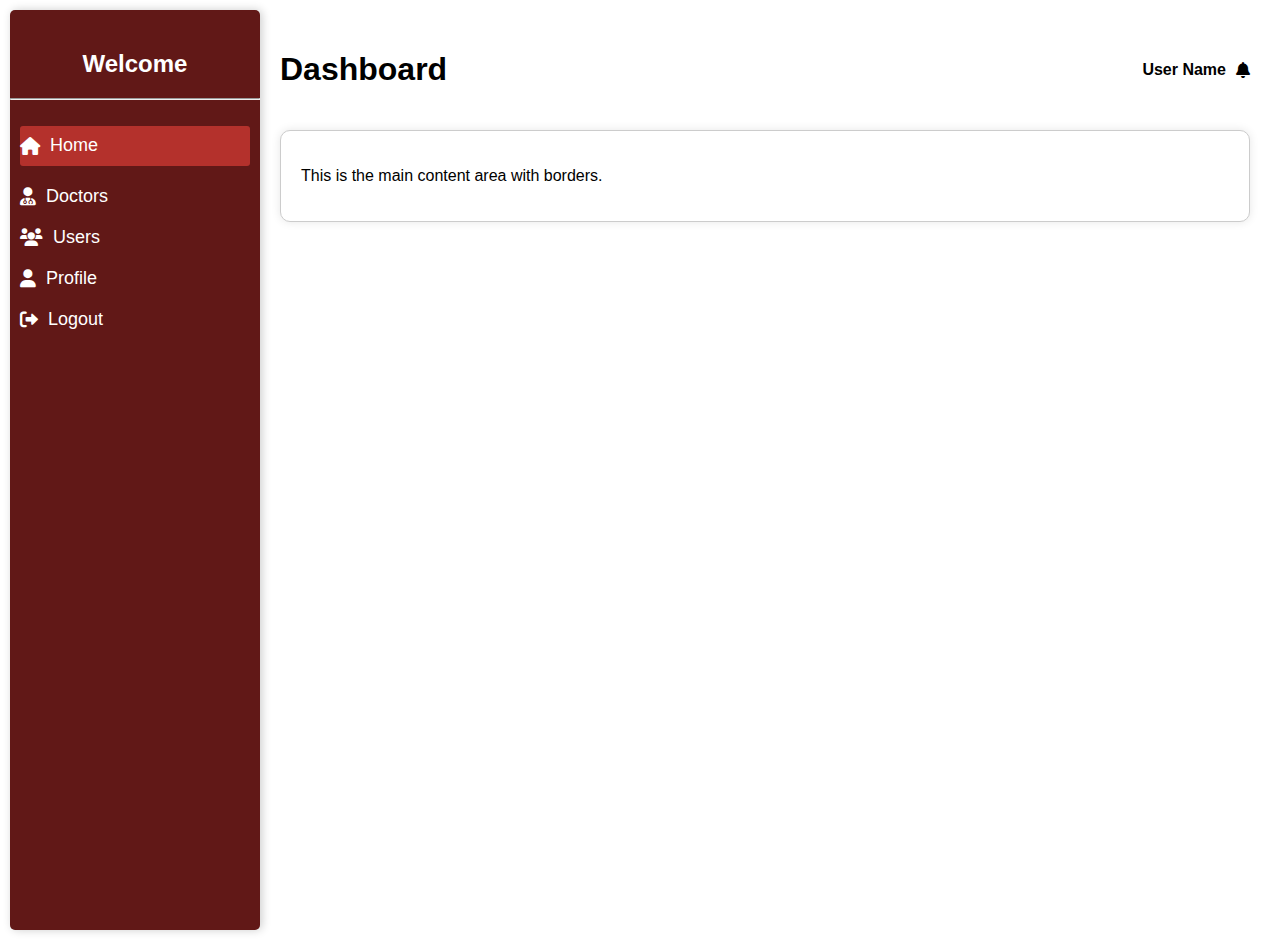
<file: DOCTOR/index.html>
<!DOCTYPE html>
<html lang="en">
  <head>
    <meta charset="UTF-8" />
    <meta name="viewport" content="width=device-width, initial-scale=1.0" />
    <link
      rel="stylesheet"
      href="https://cdnjs.cloudflare.com/ajax/libs/font-awesome/6.0.0/css/all.min.css"
    />
    <link rel="stylesheet" href="styles.css" />
    <title>Dashboard</title>
  </head>
  <body>
    <div class="container">
      <div class="sidebar">
        <h2>Welcome</h2>
        <hr />
        <ul>
          <li>
            <a href="index.html" class="active"
              ><i class="fas fa-home icon"></i> Home</a
            >
          </li>
          <li>
            <a href="doctor.html"
              ><i class="fas fa-user-md icon"></i> Doctors</a
            >
          </li>
          <li>
            <a href="users.html"><i class="fas fa-users icon"></i> Users</a>
          </li>
          <li>
            <a href="profile.html"><i class="fas fa-user icon"></i> Profile</a>
          </li>
          <li>
            <a href="login.html"
              ><i class="fas fa-sign-out-alt icon"></i> Logout</a
            >
          </li>
        </ul>
      </div>

      <div class="content">
        <div class="header">
          <h1>Dashboard</h1>
          <div class="user-info">
            <span>User Name</span>
            <i class="fas fa-bell"></i>
          </div>
        </div>

        <div class="body-content">
          <!-- Your content goes here -->
          <p>This is the main content area with borders.</p>
        </div>
      </div>
    </div>
  </body>
</html>
</file>
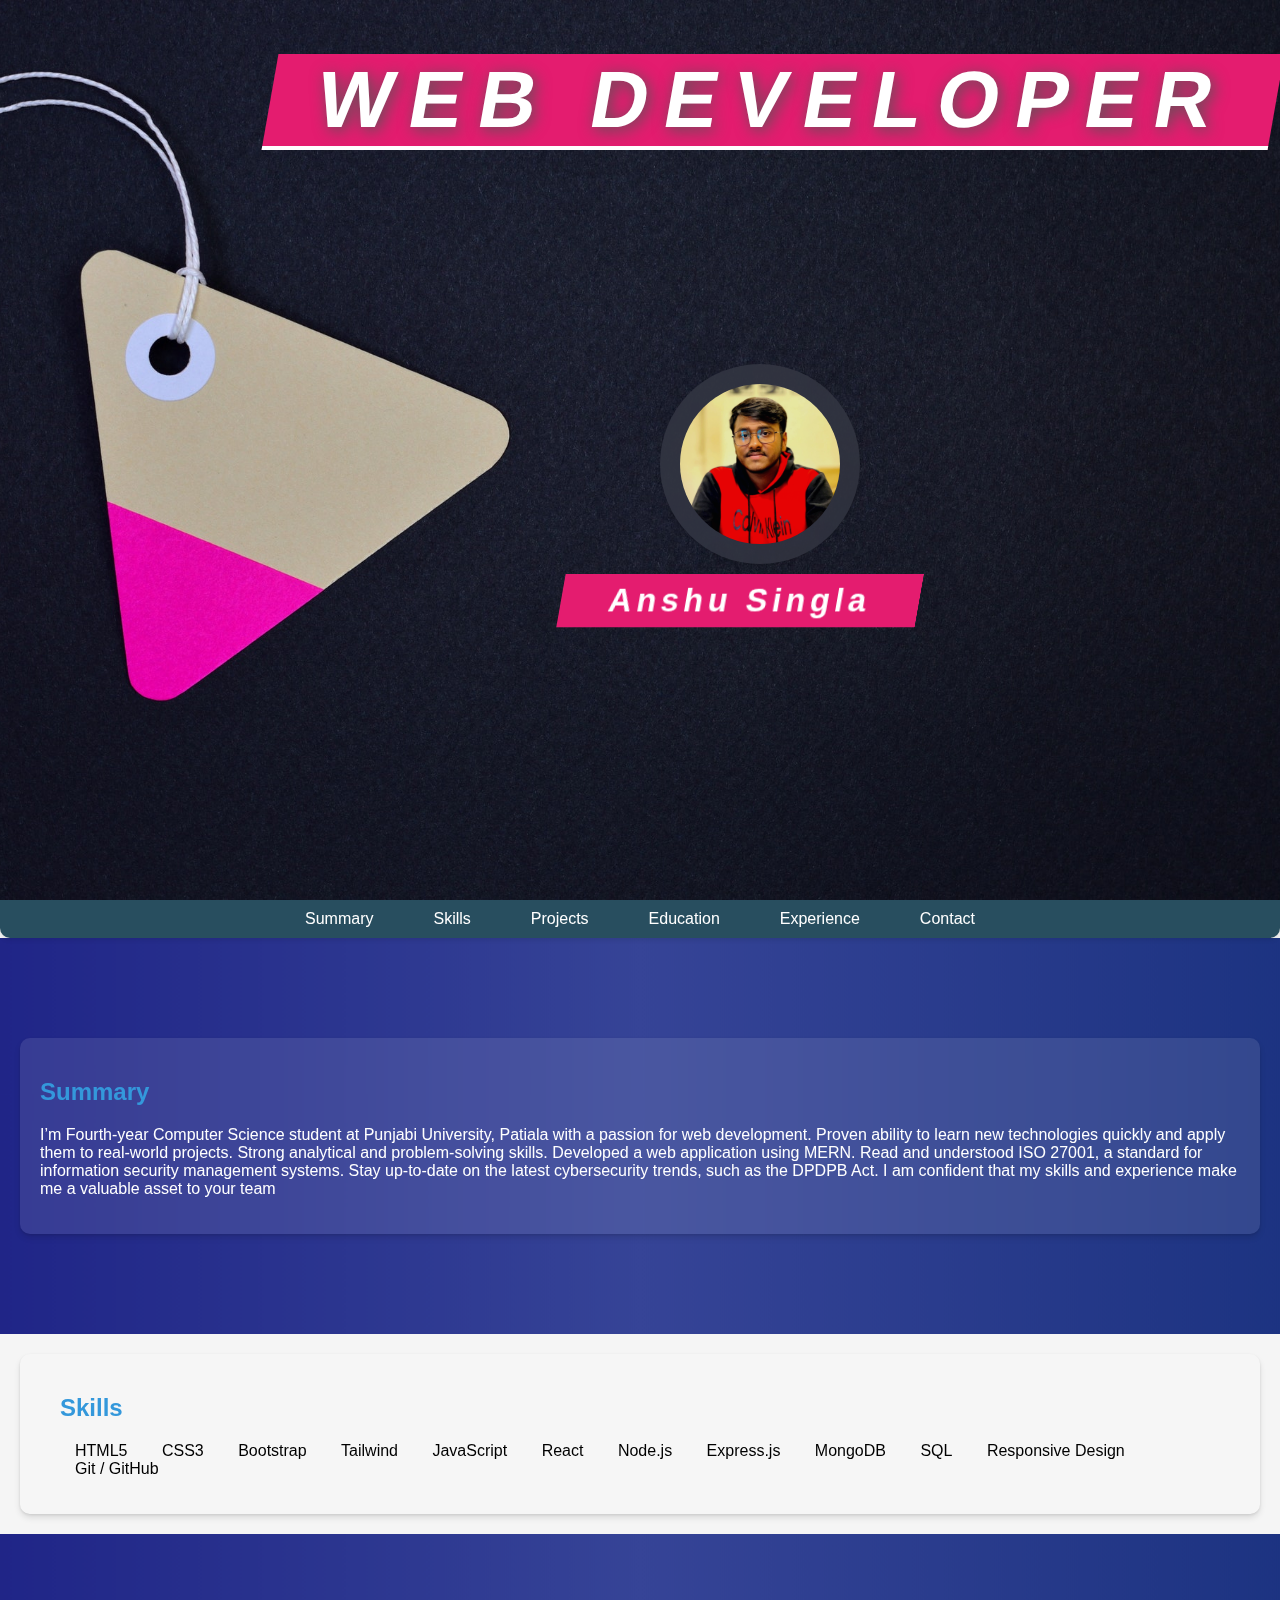
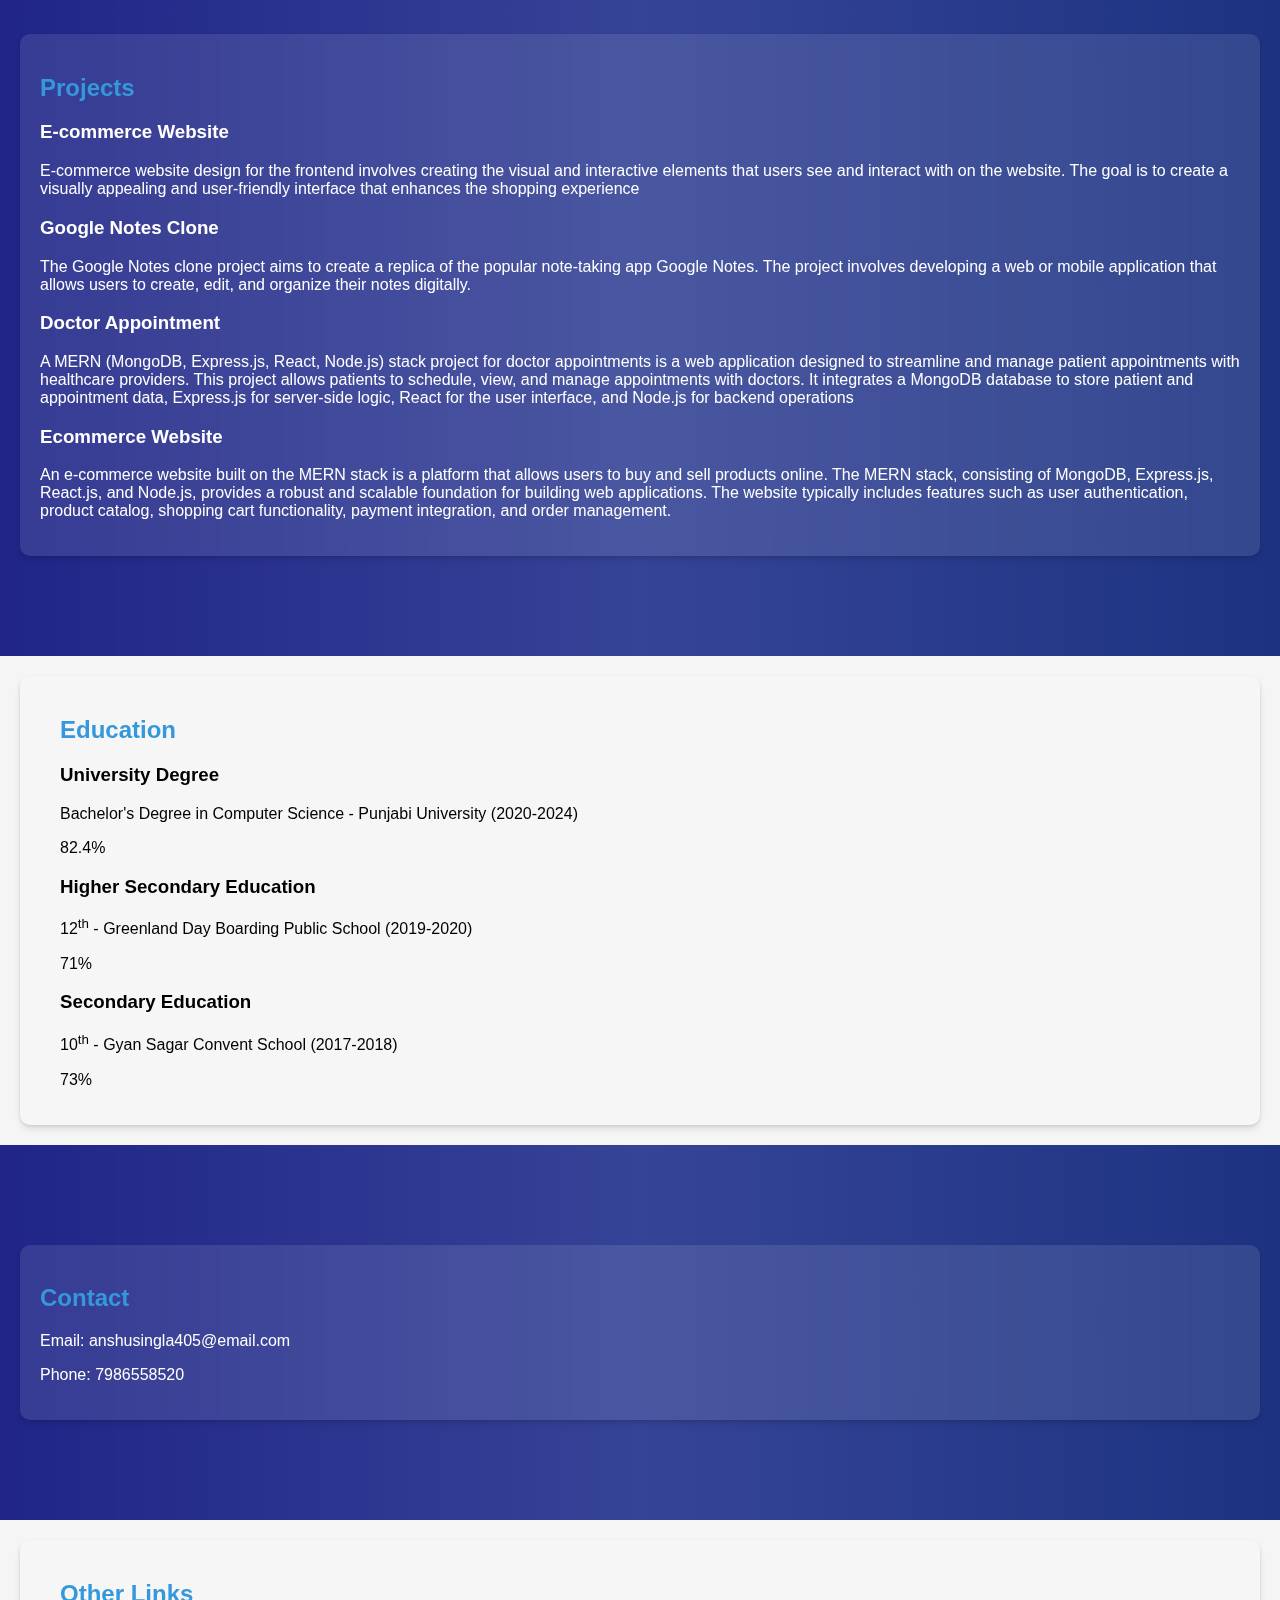
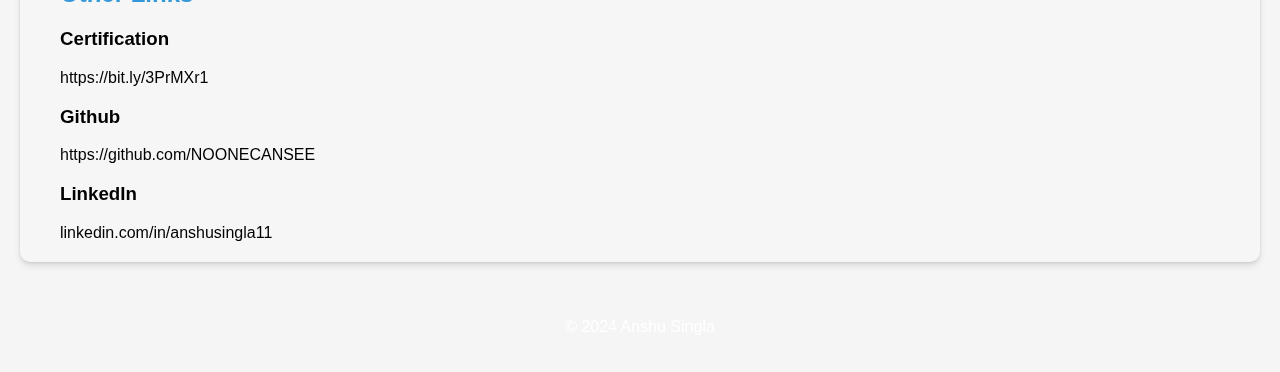
<file: PROFILE/index.html>
<!DOCTYPE html>
<html lang="en">
  <head>
    <meta charset="UTF-8" />
    <meta name="viewport" content="width=device-width, initial-scale=1.0" />
    <link rel="stylesheet" href="styles.css" />
    <link
      rel="stylesheet"
      href="https://cdnjs.cloudflare.com/ajax/libs/font-awesome/6.0.0/css/all.min.css"
    />
    <title>Your Awesome Portfolio</title>
  </head>
  <body>
    <header class="parallax">
      <h1 class="section-1-heading">Web Developer</h1>
      <div class="container">
        <section class="section-1 center" id="section-1">
          <img src="Pic.jpeg" alt="Anshu Singla" class="person-img" />
          <h3 class="person-name">Anshu Singla</h3>
          <!-- <a href="#section-3" class="section-1-btn">Projects</a> -->
        </section>
      </div>
    </header>

    <nav>
      <div class="container">
        <ul>
          <li><a href="#summary">Summary</a></li>
          <li><a href="#skills">Skills</a></li>
          <li><a href="#projects">Projects</a></li>
          <li><a href="#education">Education</a></li>
          <li><a href="#experience">Experience</a></li>
          <li><a href="#contact">Contact</a></li>
        </ul>
      </div>
    </nav>

    <section id="summary" class="parallax">
      <div class="glass-morphism container">
        <h2>Summary</h2>
        <p>
          I’m Fourth-year Computer Science student at Punjabi University,
          Patiala with a passion for web development. Proven ability to learn
          new technologies quickly and apply them to real-world projects. Strong
          analytical and problem-solving skills. Developed a web application
          using MERN. Read and understood ISO 27001, a standard for information
          security management systems. Stay up-to-date on the latest
          cybersecurity trends, such as the DPDPB Act. I am confident that my
          skills and experience make me a valuable asset to your team
        </p>
      </div>
    </section>

    <section id="skills" class="glass-morphism">
      <div class="container">
        <h2>Skills</h2>
        <ul>
          <li>HTML5</li>
          <li>CSS3</li>
          <li>Bootstrap</li>
          <li>Tailwind</li>
          <li>JavaScript</li>
          <li>React</li>
          <li>Node.js</li>
          <li>Express.js</li>
          <li>MongoDB</li>
          <li>SQL</li>
          <li>Responsive Design</li>
          <li>Git / GitHub</li>
        </ul>
      </div>
    </section>

    <section id="projects" class="parallax">
      <div class="glass-morphism container">
        <h2>Projects</h2>
        <div class="project">
          <h3>E-commerce Website</h3>
          <p>
            E-commerce website design for the frontend involves creating the
            visual and interactive elements that users see and interact with on
            the website. The goal is to create a visually appealing and
            user-friendly interface that enhances the shopping experience
          </p>
        </div>
        <div class="project">
          <h3>Google Notes Clone</h3>
          <p>
            The Google Notes clone project aims to create a replica of the
            popular note-taking app Google Notes. The project involves
            developing a web or mobile application that allows users to create,
            edit, and organize their notes digitally.
          </p>
        </div>
        <div class="project">
          <h3>Doctor Appointment</h3>
          <p>
            A MERN (MongoDB, Express.js, React, Node.js) stack project for
            doctor appointments is a web application designed to streamline and
            manage patient appointments with healthcare providers. This project
            allows patients to schedule, view, and manage appointments with
            doctors. It integrates a MongoDB database to store patient and
            appointment data, Express.js for server-side logic, React for the
            user interface, and Node.js for backend operations
          </p>
        </div>
        <div class="project">
          <h3>Ecommerce Website</h3>
          <p>
            An e-commerce website built on the MERN stack is a platform that
            allows users to buy and sell products online. The MERN stack,
            consisting of MongoDB, Express.js, React.js, and Node.js, provides a
            robust and scalable foundation for building web applications. The
            website typically includes features such as user authentication,
            product catalog, shopping cart functionality, payment integration,
            and order management.
          </p>
        </div>
      </div>
    </section>

    <section id="education" class="glass-morphism">
      <div class="container">
        <h2>Education</h2>
        <div class="education-item">
          <h3>University Degree</h3>
          <p>
            Bachelor's Degree in Computer Science - Punjabi University
            (2020-2024)
          </p>
          <p>82.4%</p>
        </div>

        <div class="education-item">
          <h3>Higher Secondary Education</h3>
          <p>
            12<sup>th</sup> - Greenland Day Boarding Public School (2019-2020)
          </p>
          <p>71%</p>
        </div>
        <div class="education-item">
          <h3>Secondary Education</h3>
          <p>10<sup>th</sup> - Gyan Sagar Convent School (2017-2018)</p>
          <p>73%</p>
        </div>
      </div>
    </section>

    <section id="experience" class="parallax">
      <div class="glass-morphism container">
        <h2>Contact</h2>
        <p>Email: anshusingla405@email.com</p>
        <p>Phone: 7986558520</p>
      </div>
    </section>

    <section id="contact" class="glass-morphism">
      <div class="container">
        <h2>Other Links</h2>
        <h3>Certification</h3>

        <a class="links" href="https://bit.ly/3PrMXr1"
          >https://bit.ly/3PrMXr1</a
        >
        <h3>Github</h3>

        <a class="links" href="https://github.com/NOONECANSEE"
          >https://github.com/NOONECANSEE</a
        >
        <h3>LinkedIn</h3>
        <a class="links" href="linkedin.com/in/anshusingla11"
          >linkedin.com/in/anshusingla11</a
        >
      </div>
    </section>

    <footer>
      <div class="container">
        <p>&copy; 2024 Anshu Singla</p>
      </div>
    </footer>
  </body>
</html>
</file>
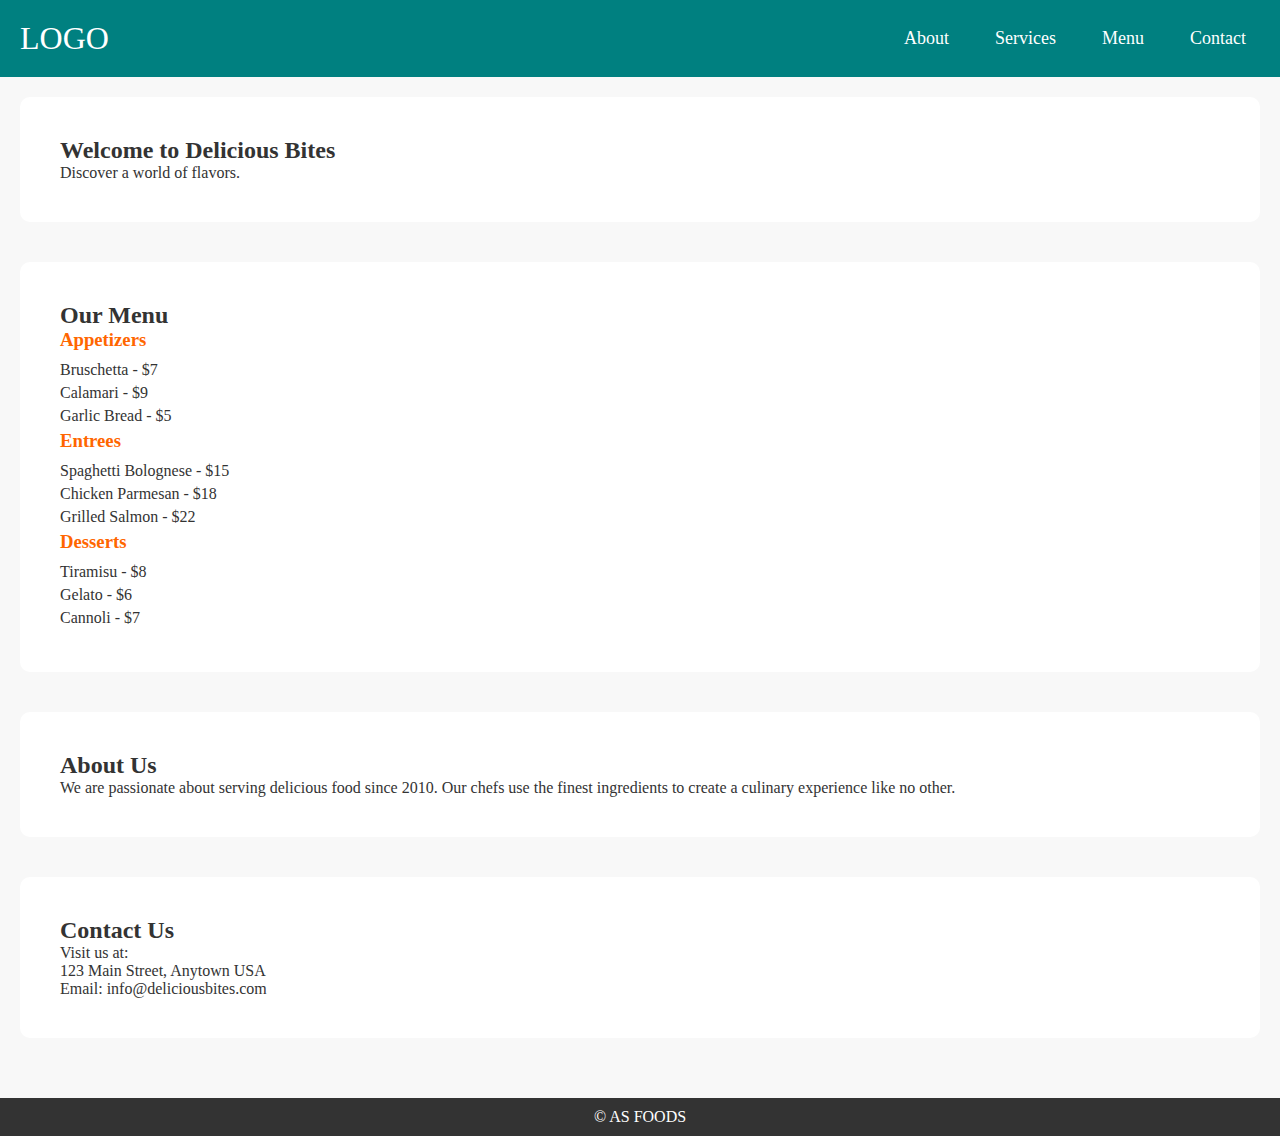
<file: RESPONSIVE WEBSITE/index.html>
<!DOCTYPE html>
<html lang="en">
  <head>
    <meta charset="UTF-8" />
    <meta name="viewport" content="width=device-width, initial-scale=1.0" />
    <link rel="stylesheet" href="styles.css" />
    <title>Delicious Bites</title>
  </head>
  <body>
    <nav class="navbar">
      <!-- LOGO -->
      <div class="logo">LOGO</div>

      <!-- NAVIGATION MENU -->
      <ul class="nav-links">
        <!-- USING CHECKBOX HACK -->
        <input type="checkbox" id="checkbox_toggle" />
        <label for="checkbox_toggle" class="hamburger">&#9776;</label>
        <!-- NAVIGATION MENUS -->
        <div class="menu">
          <li><a href="#about">About</a></li>

          <li class="services">
            <a href="/">Services</a>

            <!-- DROPDOWN MENU -->
            <ul class="dropdown">
              <li><a href="/">Dropdown 1 </a></li>
              <li><a href="/">Dropdown 2</a></li>
              <li><a href="/">Dropdown 2</a></li>
              <li><a href="/">Dropdown 3</a></li>
              <li><a href="/">Dropdown 4</a></li>
            </ul>
          </li>

          <li><a href="#menu">Menu</a></li>
          <li><a href="#contact">Contact</a></li>
        </div>
      </ul>
    </nav>

    <main>
      <section id="home" class="section">
        <h2>Welcome to Delicious Bites</h2>
        <p>Discover a world of flavors.</p>
      </section>

      <section id="menu" class="section">
        <h2>Our Menu</h2>
        <div class="menu-item">
          <h3>Appetizers</h3>
          <ul>
            <li>Bruschetta - $7</li>
            <li>Calamari - $9</li>
            <li>Garlic Bread - $5</li>
          </ul>
        </div>
        <div class="menu-item">
          <h3>Entrees</h3>
          <ul>
            <li>Spaghetti Bolognese - $15</li>
            <li>Chicken Parmesan - $18</li>
            <li>Grilled Salmon - $22</li>
          </ul>
        </div>
        <div class="menu-item">
          <h3>Desserts</h3>
          <ul>
            <li>Tiramisu - $8</li>
            <li>Gelato - $6</li>
            <li>Cannoli - $7</li>
          </ul>
        </div>
      </section>

      <section id="about" class="section">
        <h2>About Us</h2>
        <p>
          We are passionate about serving delicious food since 2010. Our chefs
          use the finest ingredients to create a culinary experience like no
          other.
        </p>
      </section>

      <section id="contact" class="section">
        <h2>Contact Us</h2>
        <p>Visit us at:</p>
        <p>123 Main Street, Anytown USA</p>
        <p>Email: info@deliciousbites.com</p>
      </section>
    </main>

    <footer>
      <p>&copy; AS FOODS</p>
    </footer>
  </body>
</html>
</file>
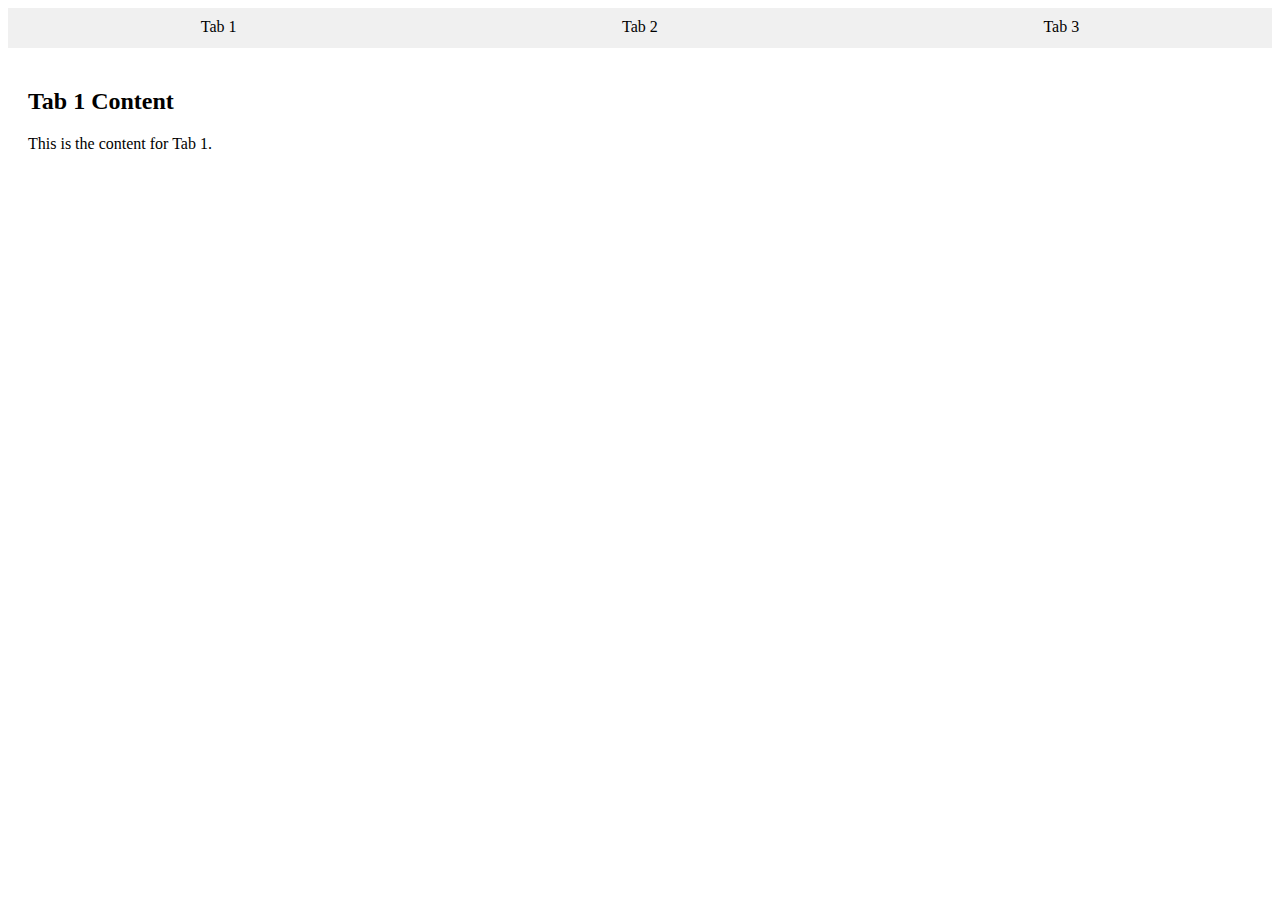
<file: ContentPanel.html>
<!DOCTYPE html>
<html lang="en">
<head>
<meta charset="UTF-8">
<meta name="viewport" content="width=device-width, initial-scale=1.0">
<title>Tabbed Content Panels</title>
<style>
  /* Styles for Tabs */
  .tabs {
    display: flex;
    justify-content: space-around;
    align-items: center;
    background-color: #f0f0f0;
  }

  .tab {
    padding: 10px 20px;
    cursor: pointer;
    border-bottom: 2px solid transparent;
    transition: border-color 0.3s;
  }

  .tab.active {
    border-color: blue;
  }

  /* Styles for Content Panels */
  .content {
    display: none;
    padding: 20px;
  }

  .content.active {
    display: block;
    animation: fade-in 0.5s ease;
  }

  /* Fade-in animation */
  @keyframes fade-in {
    from {
      opacity: 0;
    }
    to {
      opacity: 1;
    }
  }

  /* Hide radio buttons */
  input[type="radio"] {
    display: none;
  }

  /* Show content panel based on checked radio */
  #tab1:checked ~ #content-tab1,
  #tab2:checked ~ #content-tab2,
  #tab3:checked ~ #content-tab3 {
    display: block;
    animation: fade-in 0.5s ease;
  }

  /* Active state indication */
  #tab1:checked ~ .tabs #tab1,
  #tab2:checked ~ .tabs #tab2,
  #tab3:checked ~ .tabs #tab3 {
    border-color: blue;
  }
</style>
</head>
<body>

<input type="radio" id="tab1" name="tabs" checked>
<input type="radio" id="tab2" name="tabs">
<input type="radio" id="tab3" name="tabs">

<div class="tabs">
  <label class="tab" for="tab1">Tab 1</label>
  <label class="tab" for="tab2">Tab 2</label>
  <label class="tab" for="tab3">Tab 3</label>
</div>

<div id="content-tab1" class="content active">
  <h2>Tab 1 Content</h2>
  <p>This is the content for Tab 1.</p>
</div>

<div id="content-tab2" class="content">
  <h2>Tab 2 Content</h2>
  <p>This is the content for Tab 2.</p>
</div>

<div id="content-tab3" class="content">
  <h2>Tab 3 Content</h2>
  <p>This is the content for Tab 3.</p>
</div>

</body>
</html>
</file>
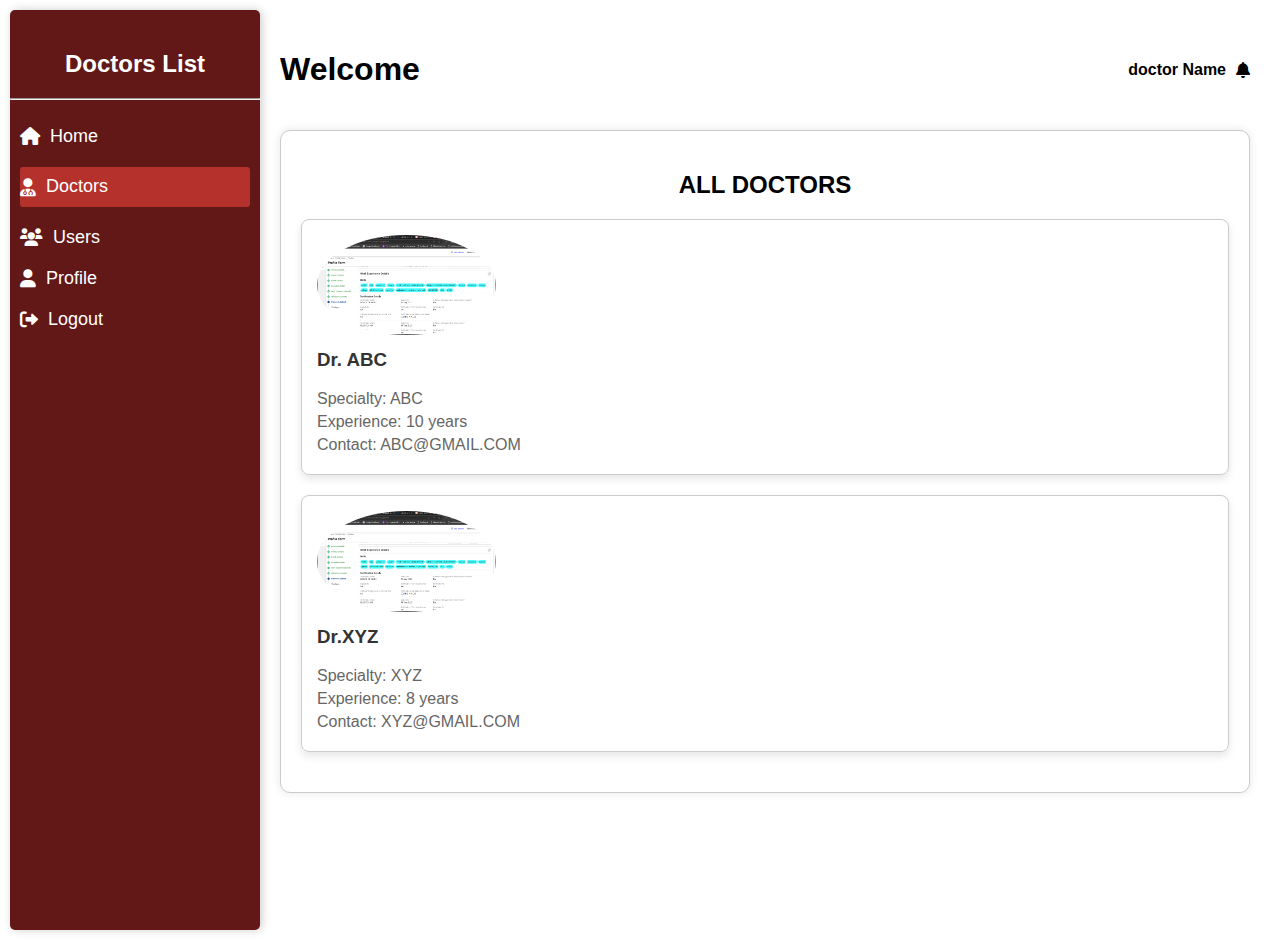
<file: DOCTOR/doctor.html>
<!DOCTYPE html>
<html lang="en">
  <head>
    <meta charset="UTF-8" />
    <meta name="viewport" content="width=device-width, initial-scale=1.0" />
    <link
      rel="stylesheet"
      href="https://cdnjs.cloudflare.com/ajax/libs/font-awesome/6.0.0/css/all.min.css"
    />
    <link rel="stylesheet" href="doctor.css" />
    <title>Doctors Page</title>
  </head>
  <body>
    <div class="container">
      <!-- Sidebar -->
      <div class="sidebar">
        <h2>Doctors List</h2>
        <hr />
        <ul>
          <li>
            <a href="index.html"><i class="fas fa-home icon"></i> Home</a>
          </li>
          <li>
            <a href="doctor.html" class="active"
              ><i class="fas fa-user-md icon"></i> Doctors</a
            >
          </li>
          <li>
            <a href="#"><i class="fas fa-users icon"></i> Users</a>
          </li>
          <li>
            <a href="#"><i class="fas fa-user icon"></i> Profile</a>
          </li>
          <li>
            <a href="login.html"
              ><i class="fas fa-sign-out-alt icon"></i> Logout</a
            >
          </li>
        </ul>
      </div>

      <!-- Content -->
      <div class="content">
        <div class="header">
          <h1>Welcome</h1>
          <div class="user-info">
            <span>doctor Name</span>
            <i class="fas fa-bell"></i>
          </div>
        </div>

        <div class="body-content">
          <center><h2>ALL DOCTORS</h2></center>
          <div class="doctor-card">
            <img src="logo.png" alt="Doctor 1" />
            <h3>Dr. ABC</h3>
            <p>Specialty: ABC</p>
            <p>Experience: 10 years</p>
            <p>Contact: ABC@GMAIL.COM</p>
          </div>

          <div class="doctor-card">
            <img src="logo.png" alt="Doctor 2" />
            <h3>Dr.XYZ</h3>
            <p>Specialty: XYZ</p>
            <p>Experience: 8 years</p>
            <p>Contact: XYZ@GMAIL.COM</p>
          </div>
          <!-- Add your doctors' information and details here -->
        </div>
      </div>
    </div>

    <!-- Font Awesome -->
  </body>
</html>
</file>
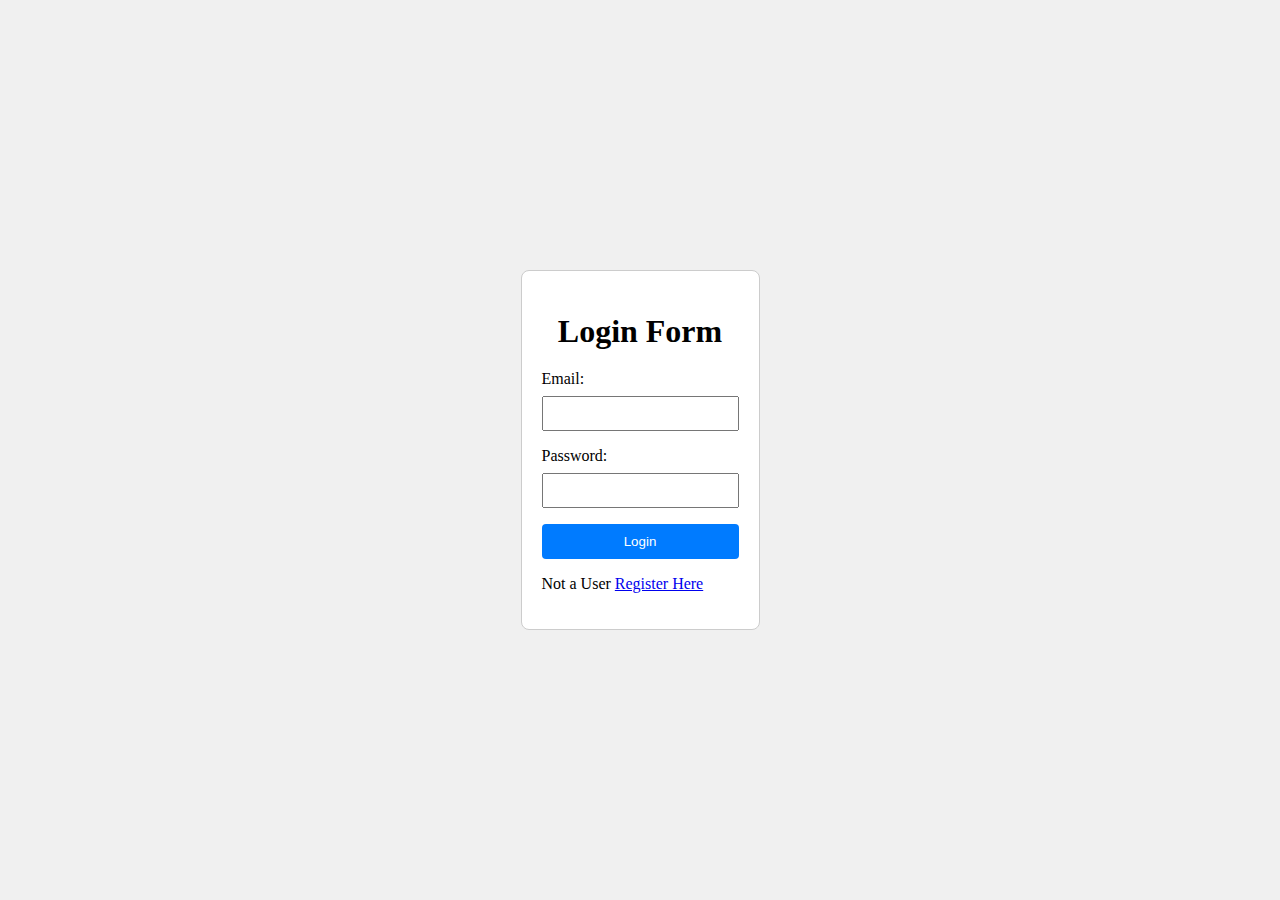
<file: DOCTOR/login.html>
<!DOCTYPE html>
<html lang="en">
  <head>
    <meta charset="UTF-8" />
    <meta name="viewport" content="width=device-width, initial-scale=1.0" />
    <link rel="stylesheet" href="register.css" />
    <title>Registration Form</title>
  </head>
  <body>
    <div class="form-container">
      <form class="registration-form">
        <h1>Login Form</h1>

        <label for="email">Email:</label>
        <input type="email" id="email" name="email" required />

        <label for="password">Password:</label>
        <input type="password" id="password" name="password" required />

        <button type="submit">Login</button>
        <p>Not a User <a href="register.html">Register Here</a></p>
      </form>
    </div>
  </body>
</html>
</file>
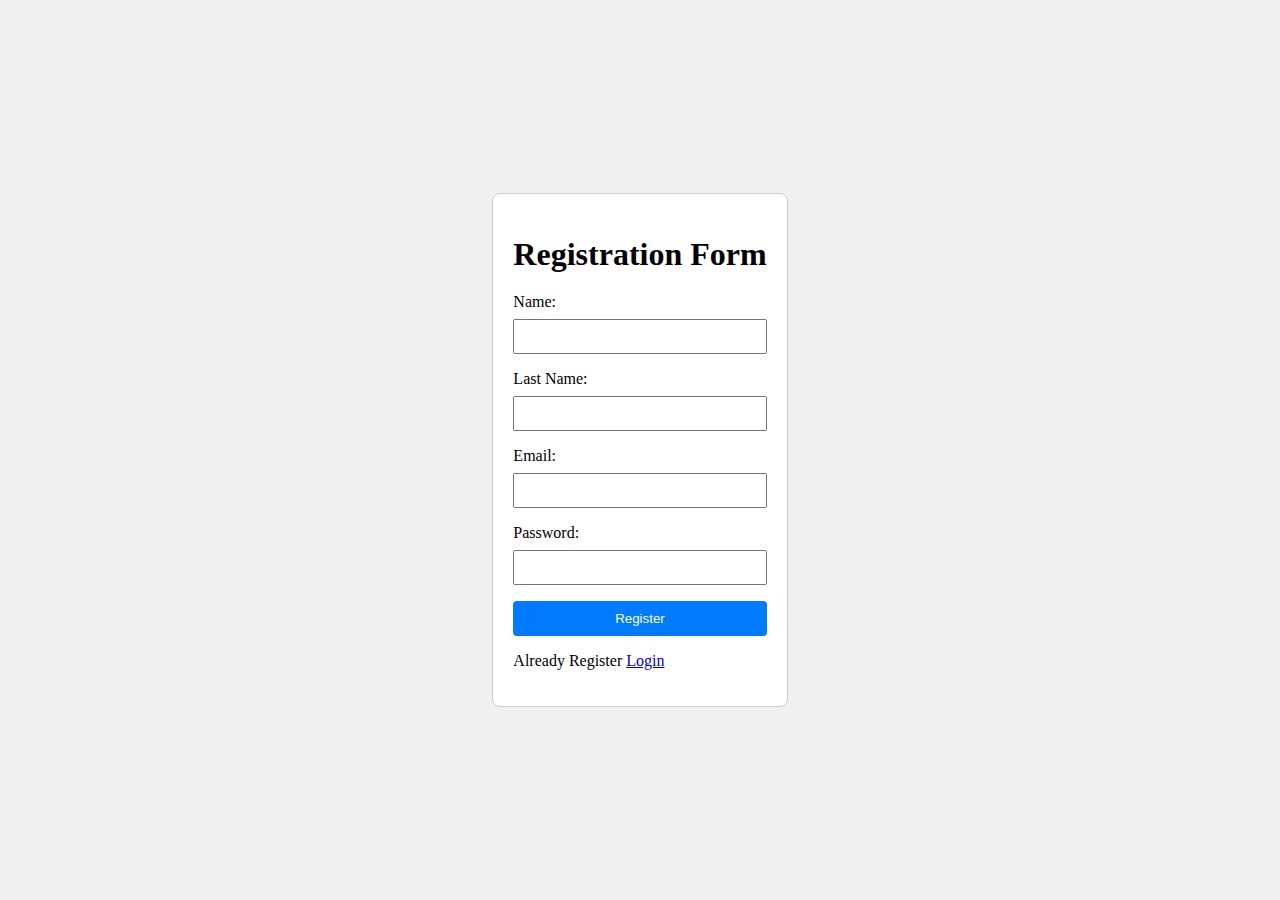
<file: DOCTOR/register.html>
<!DOCTYPE html>
<html lang="en">
  <head>
    <meta charset="UTF-8" />
    <meta name="viewport" content="width=device-width, initial-scale=1.0" />
    <link rel="stylesheet" href="register.css" />
    <title>Registration Form</title>
  </head>
  <body>
    <div class="form-container">
      <form class="registration-form">
        <h1>Registration Form</h1>
        <label for="name">Name:</label>
        <input type="text" id="name" name="name" required />

        <label for="lastName">Last Name:</label>
        <input type="text" id="lastName" name="lastName" required />

        <label for="email">Email:</label>
        <input type="email" id="email" name="email" required />

        <label for="password">Password:</label>
        <input type="password" id="password" name="password" required />

        <button type="submit">Register</button>
        <p>Already Register <a href="login.html">Login</a></p>
      </form>
    </div>
  </body>
</html>
</file>
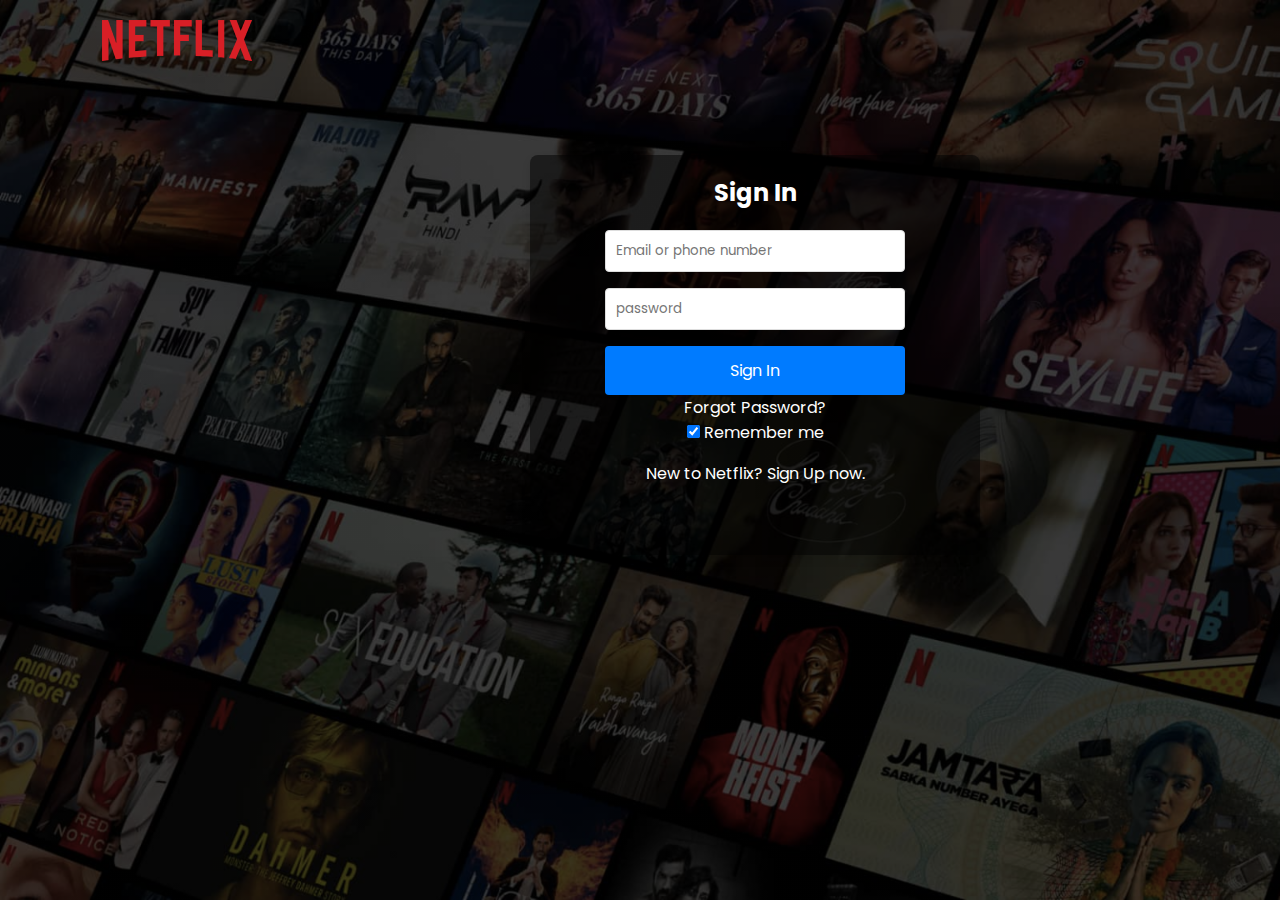
<file: NETFLIX-CLONE/signin.html>
<!DOCTYPE html>
<html lang="en">
  <head>
    <meta charset="UTF-8" />
    <meta name="viewport" content="width=device-width, initial-scale=1.0" />
    <title>Document</title>
    <link rel="stylesheet" href="style.css" />
    <style>
      .container {
        background-color: rgba(0, 0, 0, 0.5);
        padding: 20px;
        border-radius: 8px;
        box-shadow: 0 4px 8px rgba(0, 0, 0, 0.1);

        width: 450px;
        height: 400px;
        position: absolute;
        left: 530px;
        top: 155px;
      }

      form {
        display: flex;
        flex-direction: column;
        max-width: 300px;
        margin: 0 auto;
      }

      h2 {
        text-align: center;
        margin-bottom: 20px;
      }

      label {
        margin-bottom: 8px;
      }

      input {
        padding: 10px;
        margin-bottom: 16px;
        border: 1px solid #ddd;
        border-radius: 4px;
      }

      button {
        background-color: #007bff;
        color: #fff;
        padding: 12px;
        border: none;
        border-radius: 4px;
        cursor: pointer;
        font-size: 16px;
      }

      button:hover {
        background-color: #0056b3;
      }
    </style>
  </head>
  <body>
    <div class="header">
      <nav>
        <img class="logo" src="images/logo.png" alt="logo" />
      </nav>

      <div class="container">
        <form action="#" align="center  ">
          <h2>Sign In</h2>

          <input
            type="text"
            id="username"
            name="username"
            placeholder="Email or phone number"
            required
          />

          <input
            type="password"
            id="password"
            name="password"
            placeholder="password"
            required
          />

          <button type="submit">Sign In</button>
          <a
            style="
              color: white;
              text-decoration: none;
              margin-top: 25px 0px 20px 0px;
            "
            href=""
            >Forgot Password?</a
          >

          <label>
            <input
              type="checkbox"
              checked="checked"
              name="remember"
              style="margin-bottom: 15px"
            />
            Remember me
          </label>
          <span
            ><p>
              New to Netflix?
              <a href="" style="color: white; text-decoration: none"
                >Sign Up now.</a
              >
            </p></span
          >
        </form>
      </div>
    </div>
  </body>
</html>
</file>
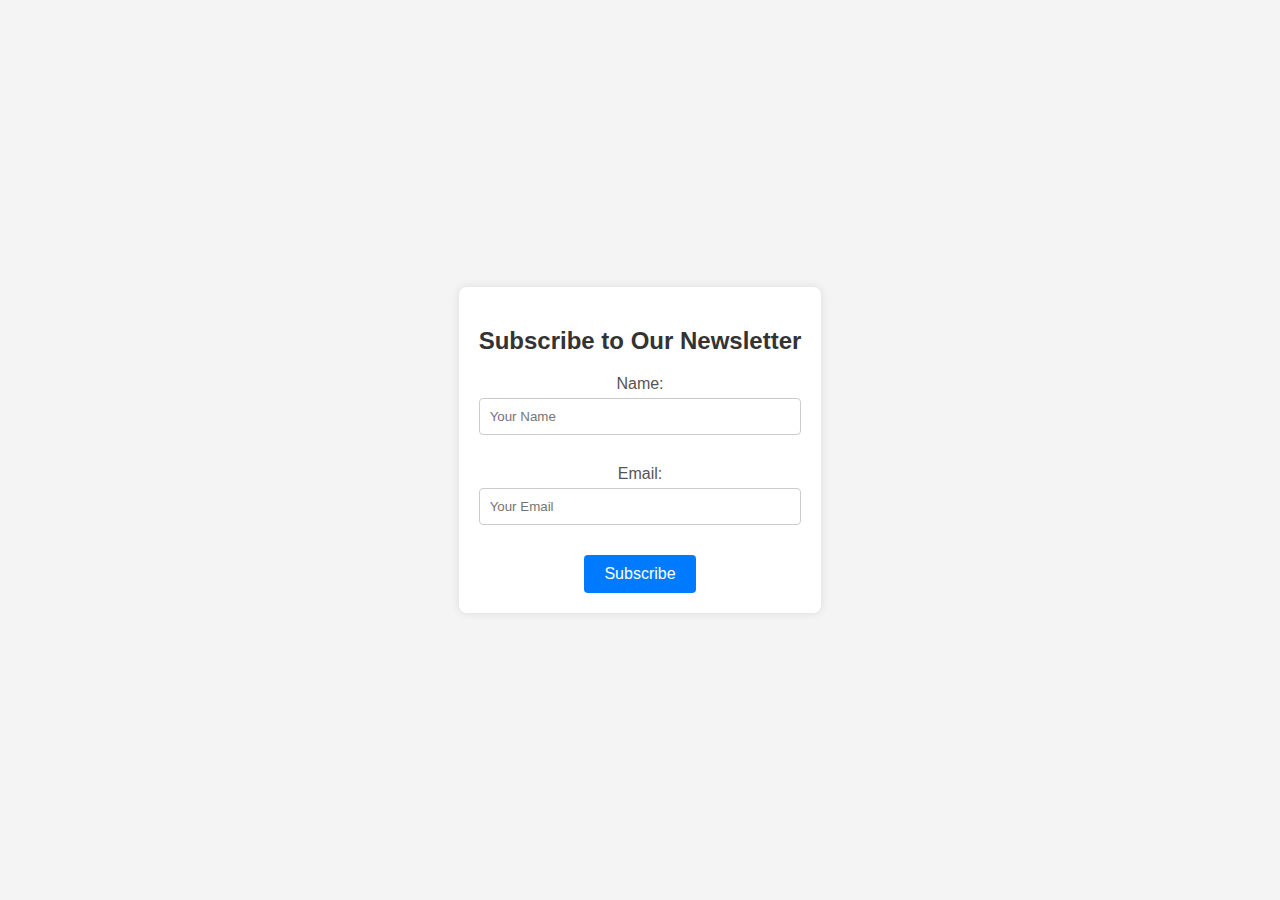
<file: NEWSLETTER/newsletter.html>
<!DOCTYPE html>
<html lang="en">
  <head>
    <meta charset="UTF-8" />
    <meta name="viewport" content="width=device-width, initial-scale=1.0" />
    <title>Newsletter Signup</title>
    <style>
      body {
        font-family: Arial, sans-serif;
        background-color: #f4f4f4;
        margin: 0;
        padding: 0;
        display: flex;
        align-items: center;
        justify-content: center;
        height: 100vh;
      }

      .newsletter-form {
        background-color: #fff;
        padding: 20px;
        border-radius: 8px;
        box-shadow: 0 0 10px rgba(0, 0, 0, 0.1);
        text-align: center;
      }

      .newsletter-form h2 {
        color: #333;
      }

      .input-group {
        display: flex;
        flex-direction: column;
        margin: 20px 0;
      }

      .input-group label {
        margin-bottom: 5px;
        color: #555;
      }

      .input-group input {
        padding: 10px;
        margin-bottom: 10px;
        border: 1px solid #ccc;
        border-radius: 4px;
      }

      .subscribe-btn {
        background-color: #007bff;
        color: #fff;
        padding: 10px 20px;
        border: none;
        border-radius: 4px;
        cursor: pointer;
        font-size: 16px;
      }

      .subscribe-btn:hover {
        background-color: #0056b3;
      }
    </style>
  </head>
  <body>
    <div class="newsletter-form">
      <h2>Subscribe to Our Newsletter</h2>
      <form action="#" method="post">
        <div class="input-group">
          <label for="name">Name:</label>
          <input
            type="text"
            id="name"
            name="name"
            placeholder="Your Name"
            required
          />
        </div>

        <div class="input-group">
          <label for="email">Email:</label>
          <input
            type="email"
            id="email"
            name="email"
            placeholder="Your Email"
            required
          />
        </div>

        <button type="submit" class="subscribe-btn">Subscribe</button>
      </form>
    </div>
  </body>
</html>
</file>
<file: DOCTOR/styles.css>
body {
    margin: 10px;
    font-family: Arial, sans-serif;
}

.container {
    display: flex;
}

.sidebar {
    height: 100vh;
    width: 250px;
    background-color: #611817;
    /* Cheery Red */
    color: #fff;
    padding-top: 20px;
    box-shadow: 2px 0px 10px rgba(0, 0, 0, 0.2);
    border-radius: 5px;
}

.sidebar h2 {
    text-align: center;
    margin-bottom: 20px;
    font-size: 24px;
}

.sidebar a.active {
    background-color: #b4312c;
    border-radius: 3px;
    height: 40px;
}

ul {
    list-style: none;
    padding: 0;
}

li {
    padding: 10px;
    transition: background-color 0.3s;
}

a {
    text-decoration: none;
    color: #fff;
    font-size: 18px;
    display: flex;
    align-items: center;
    transition: color 0.3s;
}

a:hover {
    background-color: #b4312c;
    border-radius: 3px;
    height: 40px;
    /* Darker shade of red on hover */
}

.icon {
    margin-right: 10px;
}

.content {
    flex: 1;
    padding: 20px;
}

.header {
    display: flex;
    justify-content: space-between;
    align-items: center;
    margin-bottom: 20px;
}

.user-info {
    display: flex;
    align-items: center;
}

.user-info span {
    margin-right: 10px;
    font-weight: bold;
}

.body-content {
    border: 1px solid #ccc;
    border-radius: 10px;
    padding: 20px;
    background-color: #fff;
    box-shadow: 0px 0px 10px rgba(0, 0, 0, 0.1);
}
</file>
<file: PROFILE/styles.css>
body {
    margin: 0;
    padding: 0;
    font-family: 'Arial', sans-serif;
    background-color: #f5f5f5;
}

.container {
    max-width: 1200px;
    margin: 0 auto;
    padding: 0 20px;
}

header,
nav,
section,
footer {
    color: white;
}

header {
    background: url('bg.jpg') center/cover no-repeat;
    height: 100vh;
    display: flex;
    align-items: center;
    text-align: center;
    position: relative;
}

header::before {
    content: "";
    position: absolute;
    top: 0;
    right: 0;
    bottom: 0;
    left: 0;
    background: inherit;
    z-index: -1;
    transform: translateZ(-1px) scale(1.5);
}

nav {

    background-color: rgb(40, 78, 95);
    box-shadow: 0px 2px 5px rgba(0, 0, 0, 0.1);
    border-bottom-left-radius: 10px;
    border-bottom-right-radius: 10px;
}

nav ul {
    list-style: none;
    padding: 0;
    margin: 0;
    display: flex;
    justify-content: center;
    /* Center menu items */
}

nav li {
    margin: 0 15px;
}

nav a {
    text-decoration: none;
    color: white;
    padding: 10px 15px;
    display: block;
    border-radius: 5px;
    transition: background-color 0.3s ease, color 0.3s ease;
}

nav a:hover {
    background-color: #2c3e50;
    /* Hover background color */
    color: #ffffff;
    /* Hover text color */
}

section {
    padding: 80px 0;
}

h2 {
    color: #3498db;
}

ul {
    list-style: none;
    padding: 0;
}

li {
    display: inline-block;
    margin: 0 15px;
}

.glass-morphism {
    background: rgba(255, 255, 255, 0.1);
    border-radius: 10px;
    padding: 20px;
    backdrop-filter: blur(10px);
    margin: 20px;
    box-shadow: 0 4px 6px rgba(0, 0, 0, 0.1), 0 1px 3px rgba(0, 0, 0, 0.1);

}

.parallax {
    background-attachment: fixed;
    background-position: center;
    background-repeat: no-repeat;
    background-size: cover;
    position: relative;
    overflow: hidden;
}

.parallax::before {
    content: "";
    position: absolute;
    top: 0;
    right: 0;
    bottom: 0;
    left: 0;
    /* background: url('https://cdn.pixabay.com/photo/2019/05/29/20/01/sunset-4238445_1280.jpg') center/cover no-repeat fixed; */
    /* Replace with your image URL */
    background: linear-gradient(to right, #151680, #364497, #102b77);
    z-index: -1;
    transform: translateZ(-1px) scale(1.5);
}

footer {
    text-align: center;
    padding: 20px 0;
    font-size: 1em;
    background: url('bg.jpg') center/cover no-repeat fixed;

}



.person-img {
    position: absolute;
    width: 10rem;
    height: 10rem;
    object-fit: cover;
    border-radius: 50%;
    /* border: 0.7rem dotted #e41c6f; */
    background-color: rgba(255, 255, 255, 0.7);
    padding: 0.5rem;
    opacity: 0.9;


    background: rgba(255, 255, 255, 0.1);
    /* border-radius: 50%; */
    padding: 20px;
    backdrop-filter: blur(10px);
    margin: 20px;
    box-shadow: 0 4px 6px rgba(0, 0, 0, 0.1), 0 1px 3px rgba(0, 0, 0, 0.1);
}

.section-1-heading {
    font-size: 5rem;
    font-weight: 700;
    color: #fff;
    background-color: #e41c6f;
    padding: 0 3rem;
    margin-bottom: 5rem;
    text-transform: uppercase;
    letter-spacing: 1rem;
    border-bottom: 0.3rem solid #fff;
    text-shadow: 0.2rem 0.2rem 1rem #555;
    transform: skew(-10deg);
    position: absolute;
    top: 0px;
    left: 270px;
}



.person-name {
    position: relative;
    top: 150px;
    left: 100px;
    font-size: 2rem;
    color: #fff;
    background-color: #e41c6f;
    margin: 5rem 0;
    padding: 0.5rem 3rem;
    letter-spacing: 0.3rem;
    transform: skew(-10deg);
}

.section-heading {
    font-size: 5rem;
    color: #333;
    text-transform: uppercase;
    letter-spacing: 0.5rem;
    margin-bottom: 15rem;
    border-bottom: 0.3rem solid #333;
    text-shadow: 0.2rem 0.2rem 0.5rem #555;
}

#skills,
#education,
#contact {
    color: black;
}

.links {
    color: black;
    text-decoration: none;
}
</file>
<file: RESPONSIVE WEBSITE/styles.css>
body {
    margin: 0;
    padding: 0;
    font-family: 'Arial', sans-serif;
    background-color: #f8f8f8;
    color: #333;
}

header {
    background-color: #333;
    color: white;
    padding: 10px;
}








main {
    padding: 20px;
}

.section {
    background-color: #fff;
    border-radius: 10px;
    padding: 40px;
    margin-bottom: 40px;
}

.menu-item h3 {
    color: #ff6600;
    margin-bottom: 10px;
}

.menu-item ul {
    list-style: none;
    padding: 0;
}

.menu-item li {
    margin-bottom: 5px;
}

footer {
    background-color: #333;
    color: white;
    text-align: center;
    padding: 10px;
}

/* Responsive Styles */
@media (max-width: 768px) {
    .menu-toggle:checked+header .hamburger .bar:nth-child(1) {
        transform: rotate(-45deg) translate(-5px, 6px);
    }

    .menu-toggle:checked+header .hamburger .bar:nth-child(2) {
        opacity: 0;
    }

    .menu-toggle:checked+header .hamburger .bar:nth-child(3) {
        transform: rotate(45deg) translate(-5px, -6px);
    }

    .menu-toggle:checked+.navbar .nav-links {
        display: flex;
        flex-direction: column;
        position: absolute;
        top: 60px;
        left: 0;
        right: 0;
        background-color: #333;
        text-align: center;
    }

    .menu-toggle:checked+.navbar .nav-links a {
        color: #fff;
        margin: 10px 0;
    }
}




* {
    margin: 0;
    padding: 0;
    box-sizing: border-box;
}

body {
    font-family: cursive;
}

a {
    text-decoration: none;
}

li {
    list-style: none;
}

.navbar {
    display: flex;
    align-items: center;
    justify-content: space-between;
    padding: 20px;
    background-color: teal;
    color: #fff;
}

.nav-links a {
    color: #fff;
}

/* LOGO */
.logo {
    font-size: 32px;
}

/* NAVBAR MENU */
.menu {
    display: flex;
    gap: 1em;
    font-size: 18px;
}

.menu li:hover {
    background-color: #4c9e9e;
    border-radius: 5px;
    transition: 0.3s ease;
}

.menu li {
    padding: 5px 14px;
}

/* DROPDOWN MENU */
.services {
    position: relative;
}

.dropdown {
    background-color: rgb(1, 139, 139);
    padding: 1em 0;
    position: absolute;
    /*WITH RESPECT TO PARENT*/
    display: none;
    border-radius: 8px;
    top: 35px;
}

.dropdown li+li {
    margin-top: 10px;
}

.dropdown li {
    padding: 0.5em 1em;
    width: 8em;
    text-align: center;
}

.dropdown li:hover {
    background-color: #4c9e9e;
}

.services:hover .dropdown {
    display: block;
}


input[type=checkbox] {
    display: none;
}

/* HAMBURGER MENU */
.hamburger {
    display: none;
    font-size: 24px;
    user-select: none;
}

/* APPLYING MEDIA QUERIES */
@media (max-width: 768px) {
    .menu {
        display: none;
        position: absolute;
        background-color: teal;
        right: 0;
        left: 0;
        text-align: center;
        padding: 16px 0;
    }

    .menu li:hover {
        display: inline-block;
        background-color: #4c9e9e;
        transition: 0.3s ease;
    }

    .menu li+li {
        margin-top: 12px;
    }

    input[type=checkbox]:checked~.menu {
        display: block;
    }

    .hamburger {
        display: block;
    }

    .dropdown {
        left: 50%;
        top: 30px;
        transform: translateX(35%);
    }

    .dropdown li:hover {
        background-color: #4c9e9e;
    }
}
</file>
<file: DOCTOR/doctor.css>
body {
    margin: 10px;
    font-family: Arial, sans-serif;
}

.container {
    display: flex;
}

.sidebar {
    height: 100vh;
    width: 250px;
    background-color: #611817;
    /* Cheery Red */
    color: #fff;
    padding-top: 20px;
    box-shadow: 2px 0px 10px rgba(0, 0, 0, 0.2);
    border-radius: 5px;
}

.sidebar h2 {
    text-align: center;
    margin-bottom: 20px;
    font-size: 24px;
}

.sidebar a.active {
    background-color: #b4312c;
    border-radius: 3px;
    height: 40px;
}

ul {
    list-style: none;
    padding: 0;
}

li {
    padding: 10px;
    transition: background-color 0.3s;
}

a {
    text-decoration: none;
    color: #fff;
    font-size: 18px;
    display: flex;
    align-items: center;
    transition: color 0.3s;
}

a:hover {
    background-color: #b4312c;
    border-radius: 3px;
    height: 40px;
    /* Darker shade of red on hover */
}

.icon {
    margin-right: 10px;
}

.content {
    flex: 1;
    padding: 20px;
}

.header {
    display: flex;
    justify-content: space-between;
    align-items: center;
    margin-bottom: 20px;
}

.user-info {
    display: flex;
    align-items: center;
}

.user-info span {
    margin-right: 10px;
    font-weight: bold;
}

.body-content {
    border: 1px solid #ccc;
    border-radius: 10px;
    padding: 20px;
    background-color: #fff;
    box-shadow: 0px 0px 10px rgba(0, 0, 0, 0.1);
}

.doctor-card {
    border: 1px solid #ccc;
    border-radius: 8px;
    padding: 15px;
    margin-bottom: 20px;
    box-shadow: 0 4px 8px rgba(0, 0, 0, 0.1);
}

.doctor-card img {
    width: 20%;

    border-radius: 50%;
    margin-bottom: 10px;
}

.doctor-card h3 {
    margin-top: 0;
    color: #333;
}

.doctor-card p {
    margin: 5px 0;
    color: #666;
}
</file>
<file: DOCTOR/register.css>
body {
    display: flex;
    align-items: center;
    justify-content: center;
    height: 100vh;
    margin: 0;
    background-color: #f0f0f0;

}

.form-container {
    background-color: white;
    border: 1px solid #ccc;
    padding: 20px;
    border-radius: 8px;
}

.registration-form {
    display: flex;
    flex-direction: column;
    max-width: 300px;
    margin: auto;
}

h1 {
    text-align: center;
    margin-bottom: 20px;
}

label {
    margin-bottom: 8px;
}

input {
    padding: 8px;
    margin-bottom: 16px;
}

button {
    background-color: #007bff;
    color: white;
    padding: 10px;
    border: none;
    border-radius: 4px;
    cursor: pointer;
}

button:hover {
    background-color: #0056b3;
}
</file>
<file: NETFLIX-CLONE/style.css>
@import url('https://fonts.googleapis.com/css2?family=Martel+Sans:wght@600&family=Poppins:wght@300;400;700&display=swap');

* {
    margin: 0;
    padding: 0;
    font-family: 'Poppins', 'sans-serif';
    box-sizing: border-box;
}

body {
    background: #000;
    color: #fff;

}

.header {
    width: 100%;
    height: 100vh;
    background-image: linear-gradient(rgba(0, 0, 0, 0.7), rgba(0, 0, 0, 0.7)), url(images/header-image.png);
    background-size: cover;
    background-position: center;
    padding: 10px 8%;
    position: relative;
}

nav {
    display: flex;
    align-items: center;
    justify-content: space-between;
    padding: 10px 0;
}

.logo {
    width: 150px;
    cursor: pointer;
}

nav button {
    border: 0;
    outline: 0;
    background: #db0001;
    color: #fff;
    padding: 7px 20px;
    font-size: 12px;
    border-radius: 4px;
    margin-left: 10px;
    cursor: pointer;
}

select {
    background: #db0001;
    height: 25px;
    border-radius: 4px;
    color: #fff;
}

.option {
    background: #fff;
    color: #000;
}

.header-content {
    position: absolute;
    top: 30%;
    left: 25%;
    /* transform: translate(-50% - 50%); */
    text-align: center;
    /* margin: 100px; */

}

.header-content h1 {
    font-size: 60px;
    line-height: 70px;
    font-weight: 600;
    max-width: 650px;
}

.header-content h3 {
    font-weight: 400;
    margin-bottom: 20px;
}

.email-signup {
    background: #fff;
    border-radius: 4px;
    display: flex;
    align-items: center;
    margin-top: 30px;
    overflow: hidden;
}

.email-signup input {
    flex: 1;
    border: 0;
    outline: 0;
    margin-left: 20px;
}

.email-signup button {
    background-color: #db0001;
    border: 0;
    outline: 0;
    color: #fff;
    font-size: 16px;
    cursor: pointer;
    padding: 15px 30px;
}

.first {
    display: flex;
    justify-content: center;
    max-width: 70vw;
    margin: auto;
    color: white;
    justify-content: center;
    align-items: center;
}

.secImg {
    position: relative;
}

.secImg img {
    width: 555px;
    position: relative;
    z-index: 10;
}

.secImg video {
    position: absolute;
    top: 51px;
    right: 0;
    width: 555px;
}

section.first>div {
    display: flex;
    flex-direction: column;
    padding: 34px 0;
}

section.first>div :nth-child(1) {
    font-size: 48px;
    font-weight: bolder;
}


section.first>div :nth-child(2) {
    font-size: 24px;

}


.faq h2 {
    text-align: center;
    font-size: 48px;
}

.faq {
    background: black;
    color: white;
    padding: 34px;
}

.faqbox:hover {
    background-color: #414141;
    color: white;
}

.faqbox svg {
    filter: invert(1);
}

.faqbox {
    transition: all 1s ease-out;
    font-size: 24px;
    display: flex;
    justify-content: space-between;
    background-color: #2d2d2d;
    padding: 24px;
    max-width: 60vw;
    margin: 34px auto;
    cursor: pointer;
}

footer {
    color: white;
    max-width: 60vw;
    margin: auto;
    padding: 60px;
}

footer .questions {
    padding: 34px 0;
}


.footer {
    display: grid;
    grid-template-columns: 1fr 1fr 1fr 1fr;
    color: white;
}



@media screen and (max-width: 1300px) {

    nav {
        max-width: 90vw;
    }

    .first {
        flex-wrap: wrap;
    }

    .secImg img {
        width: 305px;
    }

    .secImg video {
        width: 305px;
    }

    .hero> :nth-child(1) {
        font-size: 32px;
    }

    .hero> :nth-child(2) {
        font-size: 18px;
    }

    .hero> :nth-child(3) {
        font-size: 18px;
    }

    .hero-buttons {
        display: flex;
        flex-direction: column;
        align-items: center;
        justify-content: center;
        gap: 16px;
    }

    .faq h2 {
        text-align: center;
        font-size: 32px;
    }

    footer {
        max-width: 90vw;
        padding: 75px 0;
    }

    .footer-item {
        align-items: center;
    }


}

.separation {
    height: 7px;
    background-color: rgb(46, 44, 44);
    position: relative;
    z-index: 20;
}



@media screen and (max-width: 1300px) {

    .footer {
        display: grid;
        grid-template-columns: 1fr 1fr;
        gap: 25px;
    }
}


.footer a {
    font-size: 14px;
    color: white;
}

.footer-item {
    display: flex;
    flex-direction: column;
    gap: 23px;
}
</file>
